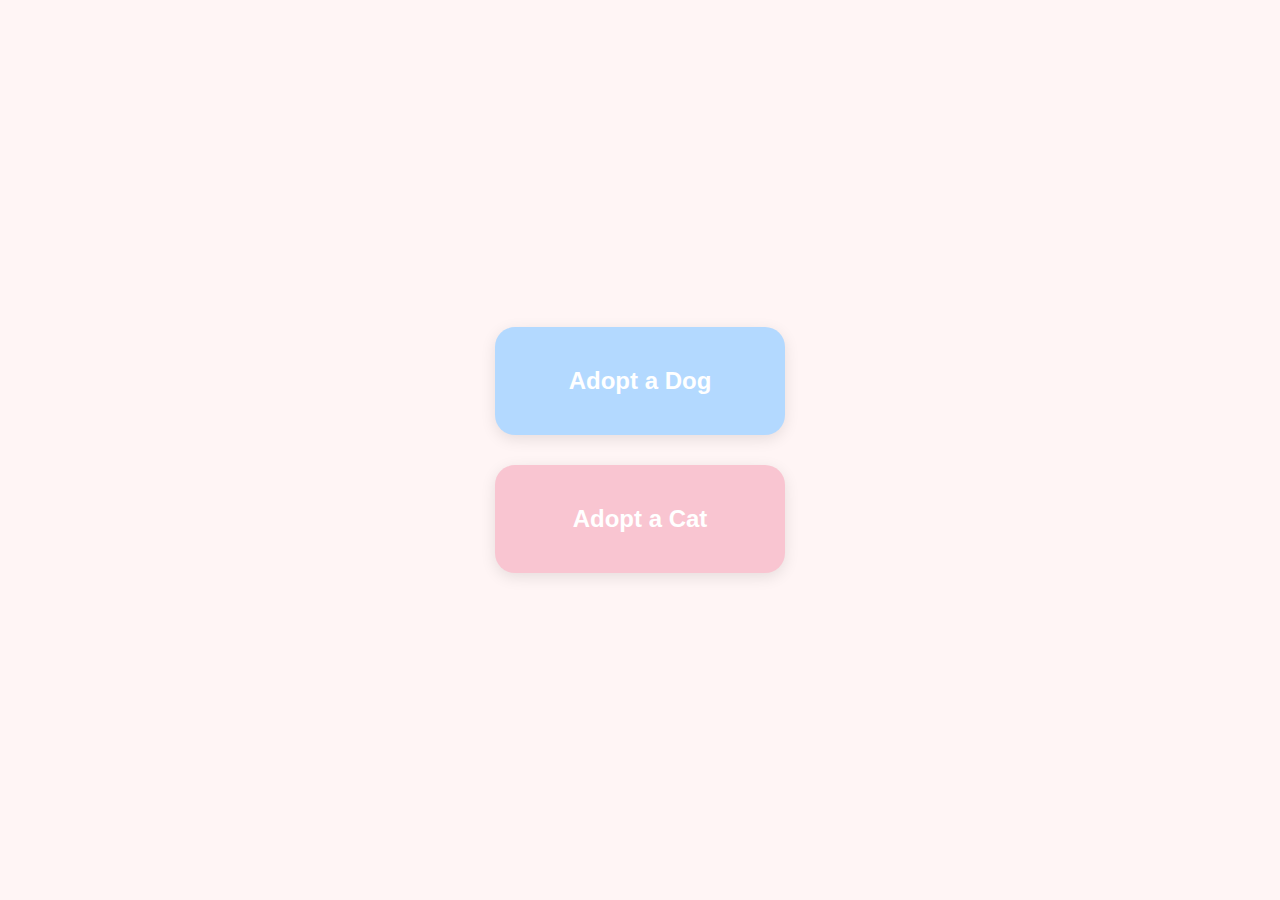
<file: index.html>
<!DOCTYPE html>
<html lang="ko">
<head>
  <meta charset="UTF-8">
  <meta name="viewport" content="width=device-width, initial-scale=1.0">
  <title>will_you_be_my_family?</title>
  <style>
    /* Set the basic style for the entire page */
    body {
      font-family: 'Arial', sans-serif;        /* Use Arial font */
      background-color: #fff5f5;               /* Light pink background */
      margin: 0;
      padding: 0;
      height: 100vh;                           /* Full height of the viewport */
      display: flex;
      justify-content: center;                 /* Center horizontally */
      align-items: center;                     /* Center vertically */
    }

    /* Container for the homepage buttons */
    .home {
      display: flex;
      flex-direction: column;                  /* Stack items vertically */
      gap: 30px;                               /* Space between dog/cat buttons */
      align-items: center;                     /* Center items horizontally */
    }

    /* Style for each adoption button */
    .adopt-card {
      border-radius: 20px;                     /* Rounded corners */
      padding: 40px 20px;                      /* Inner spacing */
      color: white;                            /* Text color */
      text-align: center;                      /* Center text */
      font-size: 24px;                         /* Text size */
      font-weight: bold;
      cursor: pointer;                         /* Pointer cursor on hover */
      text-decoration: none;                   /* Remove underline from links */
      width: 250px;
      box-shadow: 0 4px 15px rgba(0, 0, 0, 0.1); /* Subtle shadow effect */
      transition: transform 0.2s ease;         /* Smooth scaling effect */
    }

    /* Scale effect on hover */
    .adopt-card:hover {
      transform: scale(1.05);                  /* Slightly enlarge the card */
    }

    /* Light blue background for dog adoption card */
    .dog {
      background-color: #b3d9ff;
    }

    /* Light pink background for cat adoption card */
    .cat {
      background-color: #f9c5d1;
    }
  </style>
</head>
<body>
  <main class="home">
    <!-- Button that links to dog adoption page -->
    <a href="breeds.html?type=dog" class="adopt-card dog">Adopt a Dog</a>

    <!-- Button that links to cat adoption page -->
    <a href="breeds.html?type=cat" class="adopt-card cat">Adopt a Cat</a>
  </main>
</body>
</html>
</file>
